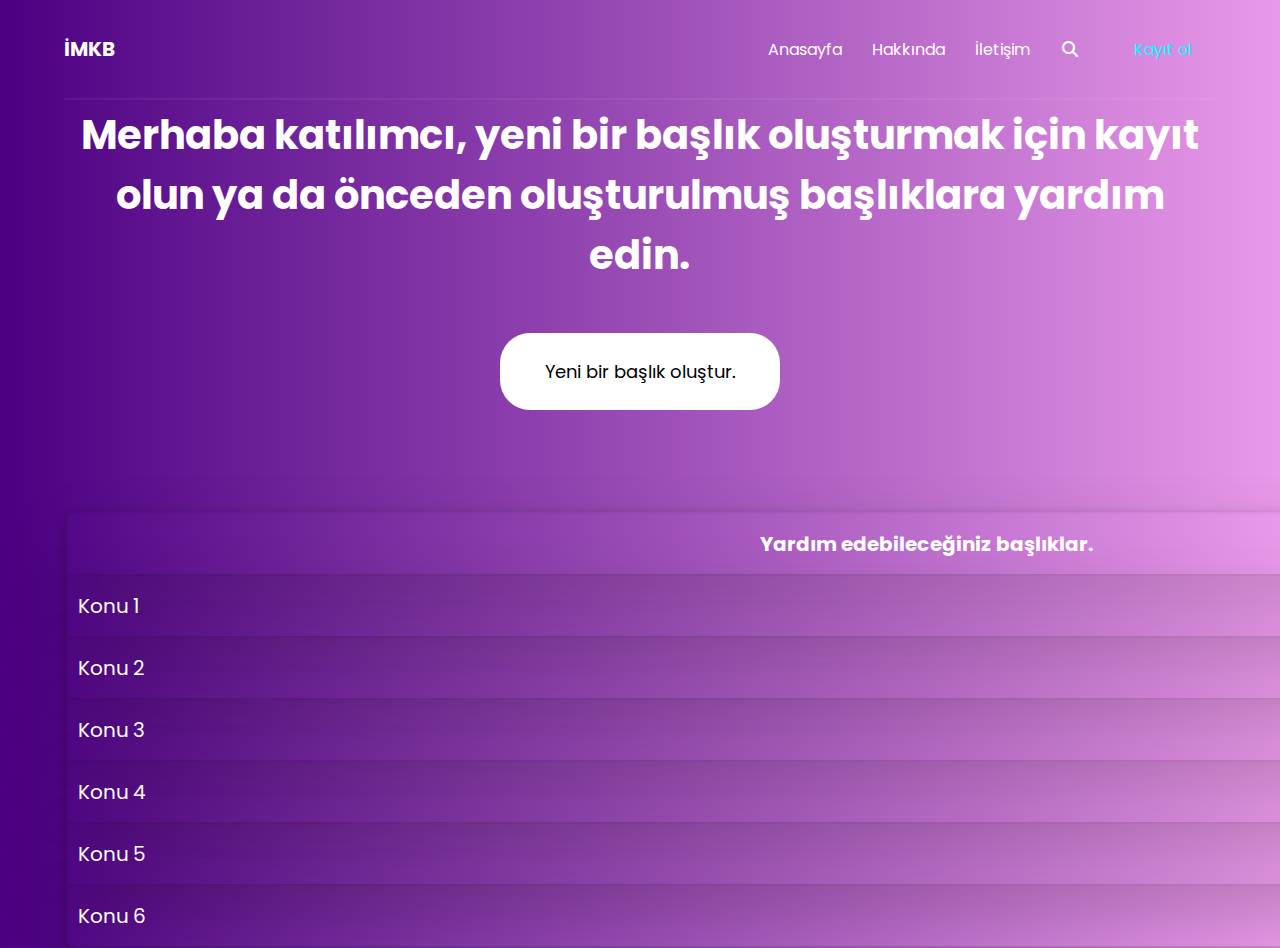
<file: anasayfa/index.html>
<!DOCTYPE html>
<html lang="en">
<head>
    <meta charset="UTF-8">
    <meta http-equiv="X-UA-Compatible" content="IE=edge">
    <meta name="viewport" content="width=device-width, initial-scale=1.0">
    <title>İMKB Forum</title>
    <link rel="stylesheet" href="style.css">
    <link rel="stylesheet" href="https://cdnjs.cloudflare.com/ajax/libs/font-awesome/6.1.1/css/all.min.css">
    <!-- <link rel="stylesheet" href="../Forum Sitesi/searchbox/style.css"> -->
  
</head>
<body>
    

<!--! header start  -->
<header class="container">
    <nav>
        <div class="logo">
            <a href="file:///C:/Users/samet/Desktop/denemephp/index.html">İMKB</a>
        </div>
            

        </div>
        <div class="menu">
            <ul>
                <li><a href="file:///C:/Users/samet/Desktop/anasayfa/index.html">Anasayfa</a></li>
                <li><a href="file:///C:/Users/samet/Desktop/hakk%C4%B1nda/index.html">Hakkında</a></li>
                <li><a href="file:///C:/Users/samet/Desktop/iletisim/index.html">İletişim</a></li>
            </ul>
    
         
            <div class="search-main">
                <input type="text" class="tbox-search">
                <a class="btn-search">
                    <i class="fa fa-search"></i>
                </a>
            </div>
            <a href ="file:///C:/Users/samet/Desktop/kayıt-ol/index.html" class ="menu-button">Kayıt ol</a>
        </div>
    </nav>
</header>
    <!-- ! header end -->
    
    <!-- !section start -->
    <section class="container content">
        
    <!--!! site ortasındaki yazı -->
        
        
    <h1>Merhaba katılımcı, yeni bir başlık oluşturmak için kayıt olun ya da önceden oluşturulmuş başlıklara yardım edin. </h1>
           <!--!!site ortasındaki butonlar -->
        <div class ="links">
            <a href ="file:///C:/Users/samet/Desktop/konu-olusturma/index.html">Yeni bir başlık oluştur.</a>
            
        </div>
         </br>
</br>
</br>
</br>

        <table class="tablo">
  <tr>
    <th>Yardım edebileceğiniz başlıklar.</th>
  </tr>
  <tr>
    <td><a href="">Konu 1</a></td>
  </tr>
  <tr>
    <td><a href="">Konu 2</a></td>
  </tr>
  <tr>
    <td><a href="">Konu 3</a></td>
  </tr>
  <tr>
    <td><a href="">Konu 4</a></td>
  </tr>
  <tr>
    <td><a href="">Konu 5</a></td>
  </tr>
  <tr>
    <td><a href="">Konu 6</a></td>
  </tr>

</table>

    </section>

    <!-- !section end -->
</body>
</html>
</file>
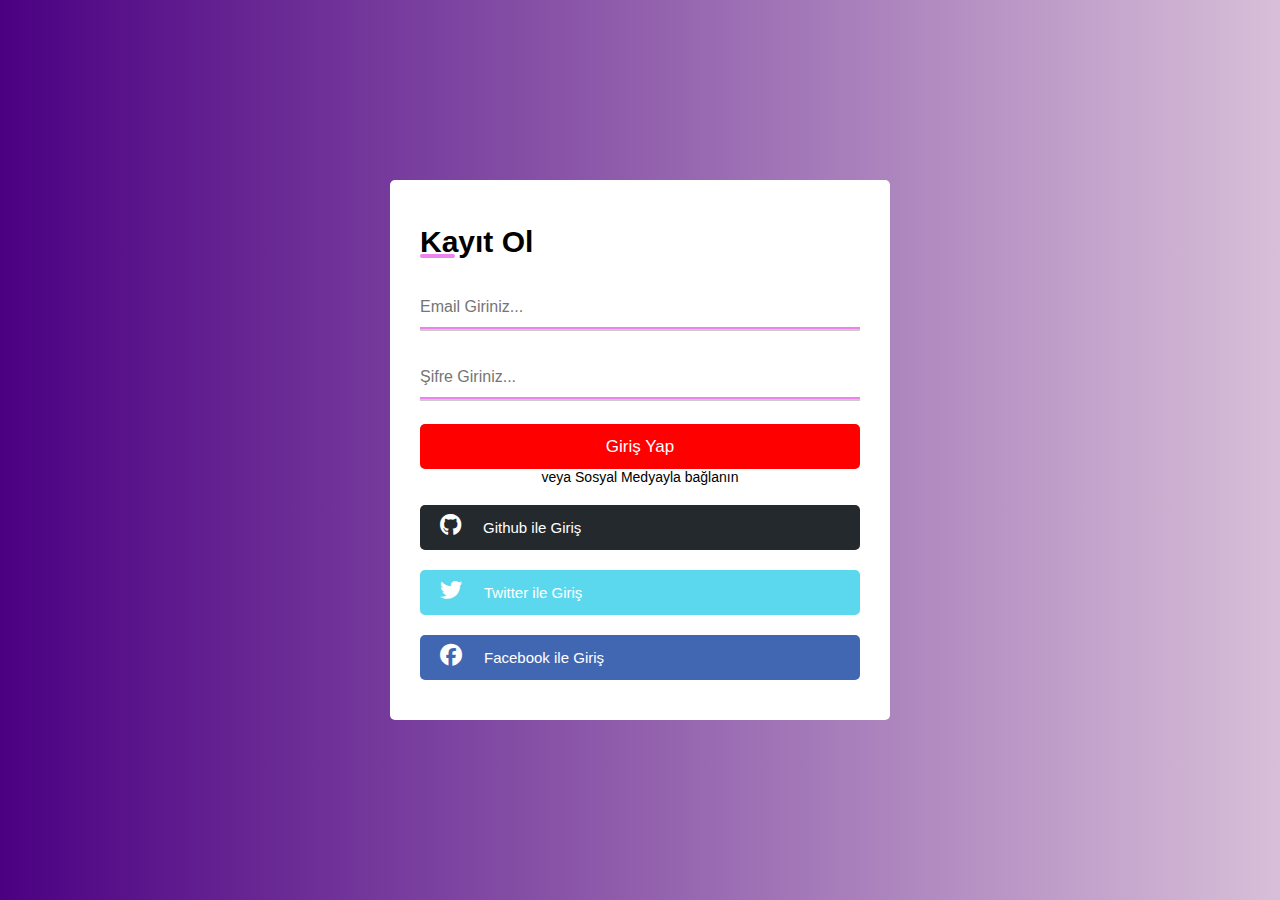
<file: kayıt-ol/index.html>
<!DOCTYPE html>
<html lang="en">
<head>
    <meta charset="UTF-8">
    <meta http-equiv="X-UA-Compatible" content="IE=edge">
    <meta name="viewport" content="width=device-width, initial-scale=1.0">
    <title>Kayıt Ol</title>
    <link rel="stylesheet" href="style.css">
    <link rel="stylesheet" href="https://cdnjs.cloudflare.com/ajax/libs/font-awesome/6.1.1/css/all.min.css">
</head>
<body>
    <div class="container">
        <div class="logo">
           <a href="#"></a>

        </div>
        <form action="#">
            <div class="title">Kayıt Ol</div>
            <div class="input-box">
                <input type="email" placeholder="Email Giriniz...">
                <div class="underline"></div>
            </div>
            <div class="input-box">
                <input type="password" placeholder="Şifre Giriniz...">
                <div class="underline"></div>
            </div>
            <div class="input-box">
                <input type="submit" onClick="location.href='file:///C:/Users/samet/Desktop/anasayfa/index.html'" value="Giriş Yap">

                
               
            </div>

        </form>

        <div class="text">veya Sosyal Medyayla bağlanın</div>

        <!--! Sosyal Medya Butonları !-->
        <div class="github">
        <a href="#"><i class="fab fa-github"></i>Github ile Giriş</a>
        </div>
        <div class="twitter">
        <a href="#"><i class="fab fa-twitter"></i>Twitter ile Giriş</a>
        </div>
        <div class="facebook">
        <a href="#"><i class="fa-brands fa-facebook"></i>Facebook ile Giriş</a>
        </div>


    </div>
    
</body>
</html>
</file>
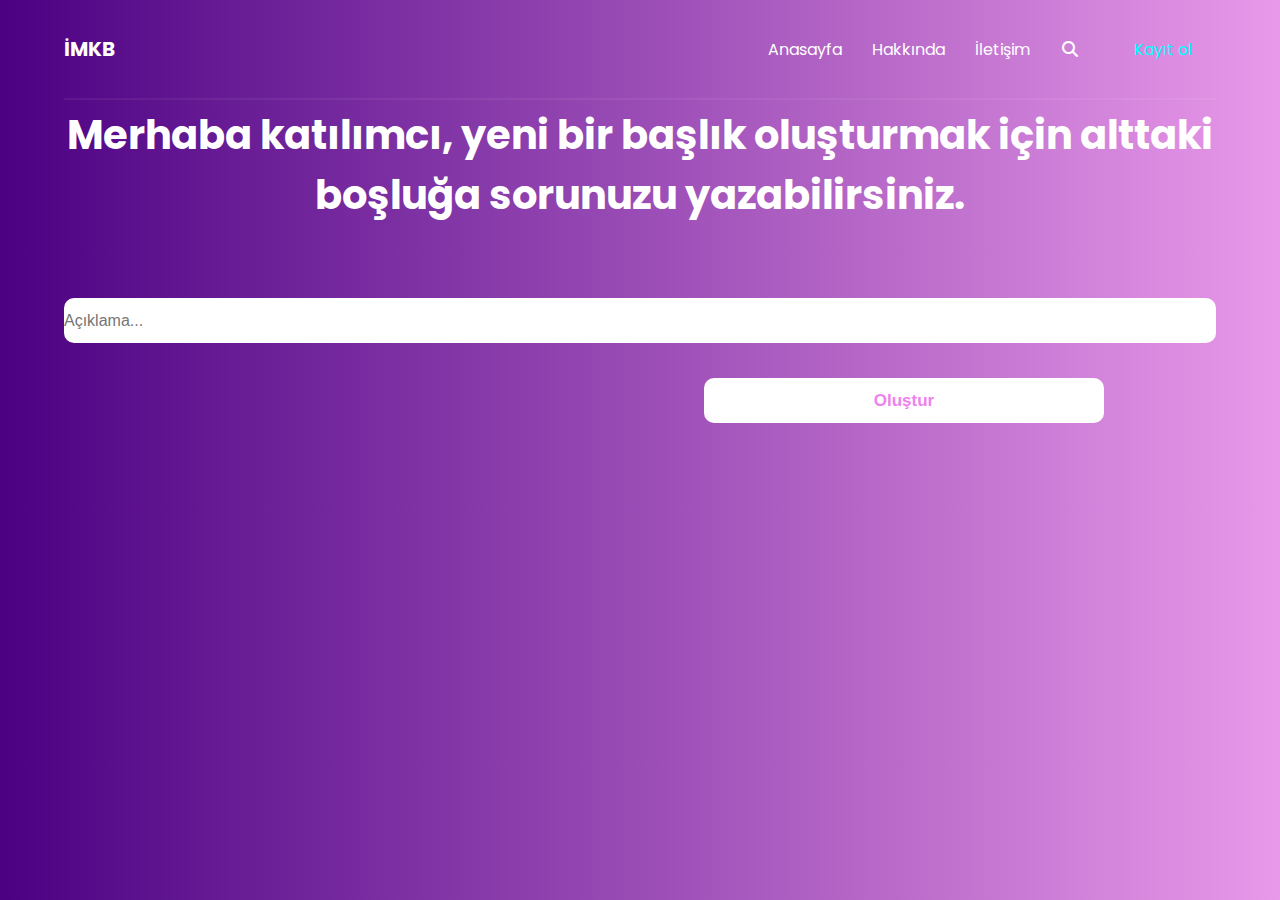
<file: konu-olusturma/index.html>
<!DOCTYPE html>
<html lang="en">
<head>
    <meta charset="UTF-8">
    <meta http-equiv="X-UA-Compatible" content="IE=edge">
    <meta name="viewport" content="width=device-width, initial-scale=1.0">
    <title>İMKB Forum</title>
    <link rel="stylesheet" href="style.css">
    <link rel="stylesheet" href="https://cdnjs.cloudflare.com/ajax/libs/font-awesome/6.1.1/css/all.min.css">
    <!-- <link rel="stylesheet" href="../Forum Sitesi/searchbox/style.css"> -->
  
</head>
<body>
    

<!--! header start  -->
<header class="container">
    <nav>
        <div class="logo">
            <a href="file:///C:/Users/samet/Desktop/anasayfa/index.html">İMKB</a>
        </div>
            

        </div>
        <div class="menu">
            <ul>
                <li><a href="file:///C:/Users/samet/Desktop/anasayfa/index.html">Anasayfa</a></li>
                <li><a href="file:///C:/Users/samet/Desktop/hakk%C4%B1nda/index.html">Hakkında</a></li>
                <li><a href="file:///C:/Users/samet/Desktop/iletisim/index.html">İletişim</a></li>
            </ul>
    
         
            <div class="search-main">
                <input type="text" class="tbox-search">
                <a class="btn-search">
                    <i class="fa fa-search"></i>
                </a>
            </div>
            <a href ="file:///C:/Users/samet/Desktop/kayıt-ol/index.html" class ="menu-button">Kayıt ol</a>
        </div>
    </nav>
</header>
    <!-- ! header end -->
    
    <!-- !section start -->
    <section class="container content">
        
    <!--!! site ortasındaki yazı -->
        
        
    <h1>Merhaba katılımcı, yeni bir başlık oluşturmak için alttaki boşluğa sorunuzu yazabilirsiniz.  </h1>
         
        <!--!!site ortasındaki butonlar -->
        <div class ="links">

            
            
        </div>
        <form action="#">
            <div class="input-box">
         <input type="text" placeholder="Açıklama...">
         </div>
         <div class="input-box">
            <input type="submit" onClick="location.href=''" value="Oluştur">
        </form>
        <!-- </br>
</br>
</br>
</br>
</br>
</br> -->



    </section>

    <!-- !section end -->
</body>
</html>
</file>
<file: anasayfa/style.css>
@import url('https://fonts.googleapis.com/css2?family=Poppins:wght@300;400;600;700&display=swap');

*{
    margin: 0;
    padding: 0;
    box-sizing: border-box;
    
    
}

body {
    font-family: 'Poppins', sans-serif;
    background:linear-gradient(to right,#4B0082 0%,#e999e9  100%);
    background-size: cover;
    
}

a{
    color : white;
    
}

.container{
    width: 90%;
    margin: auto;
    
}

/* ! header start */

header{
    height: 100px;
    border-bottom: 2px solid rgba(255,255,255,0.06);
}


header nav {
    display:flex;
    justify-content: space-between;
    align-items: center;
    height: 100%;
}

header nav .logo a {
    color: white;
    text-decoration: none;
    font-weight: 700;
    font-size: 20px;
}

nav ul{
    list-style: none;
    display: flex;
    column-gap: 30px;
}

nav ul li a{
color: white;
text-decoration: none;
transition: color .25s ease;

}

nav ul li a:hover {
    color:cyan;
}

nav .menu {
    display: flex;
    align-items: center;
    column-gap: 10px;
    
}

nav .menu .menu-button {
    color: cyan;
    text-decoration: none;
    background-color: rgbe(255,255,255,0.08);
    padding: 12px 24px;
    border-radius: 56px;
    cursor: pointer;
    transition: all .25s ease;
}

nav .menu .menu-button:hover {
background-color: cyan;
letter-spacing: 2px;
color: white;

}

.search-main{
    background-color:transparent;
    height: 50px;
    display: flex;
    align-items: center;
    padding: 10px;
    border-radius: 56px;
    
    
}


.tbox-search{
    float: left;
    background: none;
    border: none;
    outline: none;
    color: black;
    font-size: 20px;
    width: 0;
    transition: 1s;
    border-radius: 56px;
}

.btn-search{
    display: flex;
    justify-content: center;
    align-items: center;
    color: white;
    font-size: 16px;
    float: right;
    width: 40px;
    height: 40px;
    border-radius: 40px;
    
}

.search-main:hover > .tbox-search{
    width: 200px;
    background-color: white;
}


.tablo{
    margin: 2px;
    width: 1720px;
    height: 150px;
    border-radius: 10px;
    box-shadow: 0 2px 10px rgba(10,0,0,0.2)

   /*     display: center;
    justify-content: center;
    align-items: center;
    color: white;
    *//* 
    display: center;
    justify-content: center;
    align-items: center;
    color: white;
    font-size: 16px;
 
    margin: 2px;
    width: 1720px;
    height: 40px;
    border-radius: 10px;
    box-shadow: 0 2px 10px rgba(10,0,0,0.2) */ 
  /* display: table;
    display: block;
    padding: 14px 0 7px;
    display: block;
    width: 1600;
    margin: 0 0 0px 0;
    box-shadow: 10px 5px 20px rgba(0,0,0,0.2) */
  }
  th , td {
    color: white;
    padding: 10px;
    font-size: 20px;
    width: 1720px;
    height: 60px;
    border-radius: 5px;
    box-shadow: 0 30px 70px rgba(10,0,0,0.2)
  }

  
  .tablo, th, td a{
      color: white;
    text-decoration: none;

  }




/* ! header end */

/* !section start */
.content{
    color: white;
    height: calc(100vh - 100px);
    padding-top: 5px;
}

.content h1{
    font-size: 40px;
    text-align: center;
}

.content p{
    font-size: 24px;
    text-align: center;
    margin-top: 12px;
}

.content .links{
    display: flex;
    justify-content: center;
    margin-top: 48px;
    column-gap: 16px;
}

.content .links a{
    background-color: white;
    padding: 25px;
    width: 280px;
    color: black;
    text-align:center;
    font-size: 18px;
    text-decoration: none;
    border-radius: 30px;
    transition: all .15s ease-in;
}

.content .links a:hover{
    
    background-color:violet;
    color:black;
    transition: all .15s ease-in;
    
}





/* !section end */


/*! responsive start */
@media(max-width:576px) {
    .container {
        width: 100%;
        padding-left: 12px;
        padding-right: 12px;
    }

    .menu ul{
        column-gap: 20px;
    }

    .menu .menu-button {
        display: none;
    }

    .content {
        padding-top: 50px;
    }

    .content h1 {
        font-size: 36px;
    }

    .content p {
        font-size: 16px;
    }

    .content .links {
        flex-direction: column;
        align-items: center;
        row-gap: 1rem;
    }

    .content .links a {
        padding: 14px;
        width: 90%;
    }
}

 /*! responsive end */
</file>
<file: kayıt-ol/style.css>
*{
    margin: 0;
    padding: 0;
    box-sizing: border-box;
    font-family: sans-serif,'Poppins';
    
}

body{
    
    display: grid;
    height: 100vh;
    place-items: center;
    background:linear-gradient(to right,#4B0082 0%,#D8BFD8  100%);
}



.container{
    background-color: white;
    max-width: 500px;
    width: 100%;
    padding: 25px 30px;
    border-radius: 5px;
    position: relative;

}

.container .logo a {
    font-size: 40px;
    font-weight: 600;
    width: 90px;
    height: 90px;
    left: 70%;
    top:5px;
    border-radius: 50%;
    text-decoration: none;
    margin: 20px 0 10px 0;
    
}

.container form .title {
    font-size: 30px;
    font-weight: 600;
    margin: 20px 0 10px 0;

}

.container form .title::before {
    content: '';
    position: absolute;
    height: 4px;
    width: 35px;
    bottom: 462px;
    left: auto;
    border-radius: 5px;
    background: violet;
}
    
.container form .input-box{
    width: 100%;
    height: 45px;
    margin-top: 25px;
    position: relative;

}

.container form .input-box input{
    height: 100%;
    width: 100%;
    outline: none;
    font-size: 16px;
    border: none;

}

.container form .underline::before{
    position: absolute;
    content: '';
    height: 2px;
    width: 100%;
    background:#ccc;
    left: 0;
    right: 0;   

}

.container form .underline::after{
    position: absolute;
    content: '';
    height: 2px;
    width: 100%;
    left: 0;
    bottom: 0%;
    background-color: violet;
    transform:scaleX(0);
    transform-origin: left;
    transition: all 0.3s;

}

.container form .input-box input:focus~.underline::after,
.container form .input-box input:valid~.underline:after {
    transform: scaleX(1);
    transform-origin: left;
    
}

.container form .button{

    margin: 40px 0 20px 0;

}

.container form .input-box input[type="submit"]{
font-size: 17px;
color: #fff;
border-radius: 5px;
cursor: pointer;
background:red;
transition:all 0.3s ease;

}

.container form .input-box input[type="submit"]:hover{
    letter-spacing: 1px;
    background: rgba(0, 0, 0, 0.15);
    color:red;
    font-weight: bold;
    border-radius: 10px;
}

.container .text{
    font-size: 14px;
    text-align: center;
}

.container .github a,
.container .twitter a,
.container .facebook a{
    display: block;
    width: 100%;
    height: 45px;
    font-size: 15px;
    text-decoration: none;
    padding-left: 20px;
    color: #fff;
    line-height: 45px;
    border-radius: 5px;
}

.container .github a{
    background-color: #24292e;
    margin: 20px 0 15px 0;
}

.container .github a:hover{
    background-color:#495764;
    
}

.container .twitter a{
    background-color: #5cd8ee;
    margin: 20px 0 15px 0;
}

.container .twitter a:hover{
    background:#267b8a;
}

.container .facebook a{
    background: #4267b2;
    margin: 20px 0 15px 0;
}

.container .facebook a:hover{
    background:#435270 ;
}

.container .github i,
.container .twitter i,
.container .facebook i{
    font-size: 22px;
    padding-right: 22px;
}
</file>
<file: konu-olusturma/style.css>
@import url('https://fonts.googleapis.com/css2?family=Poppins:wght@300;400;600;700&display=swap');

*{
    margin: 0;
    padding: 0;
    box-sizing: border-box;
    
    
}

body {
    font-family: 'Poppins', sans-serif;
    background:linear-gradient(to right,#4B0082 0%,#e999e9  100%);
    
    background-size: cover;
    
}

a{
    color : white;
    
}

.container{
    width: 90%;
    margin: auto;
    
}





/* ! header start */

header{
    height: 100px;
    border-bottom: 2px solid rgba(255,255,255,0.06);
}


header nav {
    display:flex;
    justify-content: space-between;
    align-items: center;
    height: 100%;
}

header nav .logo a {
    color: white;
    text-decoration: none;
    font-weight: 700;
    font-size: 20px;
}

nav ul{
    list-style: none;
    display: flex;
    column-gap: 30px;
}

nav ul li a{
color: white;
text-decoration: none;
transition: color .25s ease;

}

nav ul li a:hover {
    color:cyan;
}

nav .menu {
    display: flex;
    align-items: center;
    column-gap: 10px;
    
}

nav .menu .menu-button {
    color: cyan;
    text-decoration: none;
    background-color: rgbe(255,255,255,0.08);
    padding: 12px 24px;
    border-radius: 56px;
    cursor: pointer;
    transition: all .25s ease;
}

nav .menu .menu-button:hover {
background-color: cyan;
letter-spacing: 2px;
color: white;

}

.search-main{
    background-color:transparent;
    height: 50px;
    display: flex;
    align-items: center;
    padding: 10px;
    border-radius: 56px;
    
    
}


.tbox-search{
    float: left;
    background: none;
    border: none;
    outline: none;
    color: black;
    font-size: 20px;
    width: 0;
    transition: 1s;
    border-radius: 56px;
}

.btn-search{
    display: flex;
    justify-content: center;
    align-items: center;
    color: white;
    font-size: 16px;
    float: right;
    width: 40px;
    height: 40px;
    border-radius: 40px;
    
}

.search-main:hover > .tbox-search{
    width: 200px;
    background-color: white;
}

.container form .input-box input[type="submit"]{
    font-size: 17px;
    color: violet;
    display: center;
    border-radius: 5px;
    cursor: pointer;
    width: 10%;
    border-radius: 10px;
    background:white;
    transition:all 0.3s ease;
    position: relative;
    top: 10px;
    left: 640px;
    width: 400px;
    font-weight: bold;
    
    }

.container form .input-box input[type="submit"]:hover{
    letter-spacing: 1px;
    background: rgba(0, 0, 0, 0.15);
    color:#e999e9;
    font-weight: bold;
    border-radius: 10px;
    
    }

    

.container form .input-box input{    
    height: 100%;
    width: 100%;
    outline: none;
    font-size: 16px;
    border: none;
    width: 100%;
    height: 45px;
    margin-top: 25px;
    position: relative;
    border-radius: 10px;
    }

/* ! header end */

/* !section start */
.content{
    color: white;
    height: calc(100vh - 100px);
    padding-top: 5px;
}

.content h1{
    font-size: 40px;
    text-align: center;
    color: white;
}

.content p{
    font-size: 24px;
    text-align: center;
    margin-top: 12px;
}

.content .links{
    display: flex;
    justify-content: center;
    margin-top: 48px;
    column-gap: 16px;
}

.content .links a{
    background-color: white;
    padding: 25px;
    width: 280px;
    color: black;
    text-align:center;
    font-size: 18px;
    text-decoration: none;
    border-radius: 30px;
    transition: all .15s ease-in;
}

.content .links a:hover{
    
    background-color:black;
    color:purple;
    
}







/* !section end */


/*! responsive start */
@media(max-width:576px) {
    .container {
        width: 100%;
        padding-left: 12px;
        padding-right: 12px;
    }

    .menu ul{
        column-gap: 20px;
    }

    .menu .menu-button {
        display: none;
    }

    .content {
        padding-top: 50px;
    }

    .content h1 {
        font-size: 36px;
    }

    .content p {
        font-size: 16px;
    }

    .content .links {
        flex-direction: column;
        align-items: center;
        row-gap: 1rem;
    }

    .content .links a {
        padding: 14px;
        width: 90%;
    }
}

 /*! responsive end */
</file>
